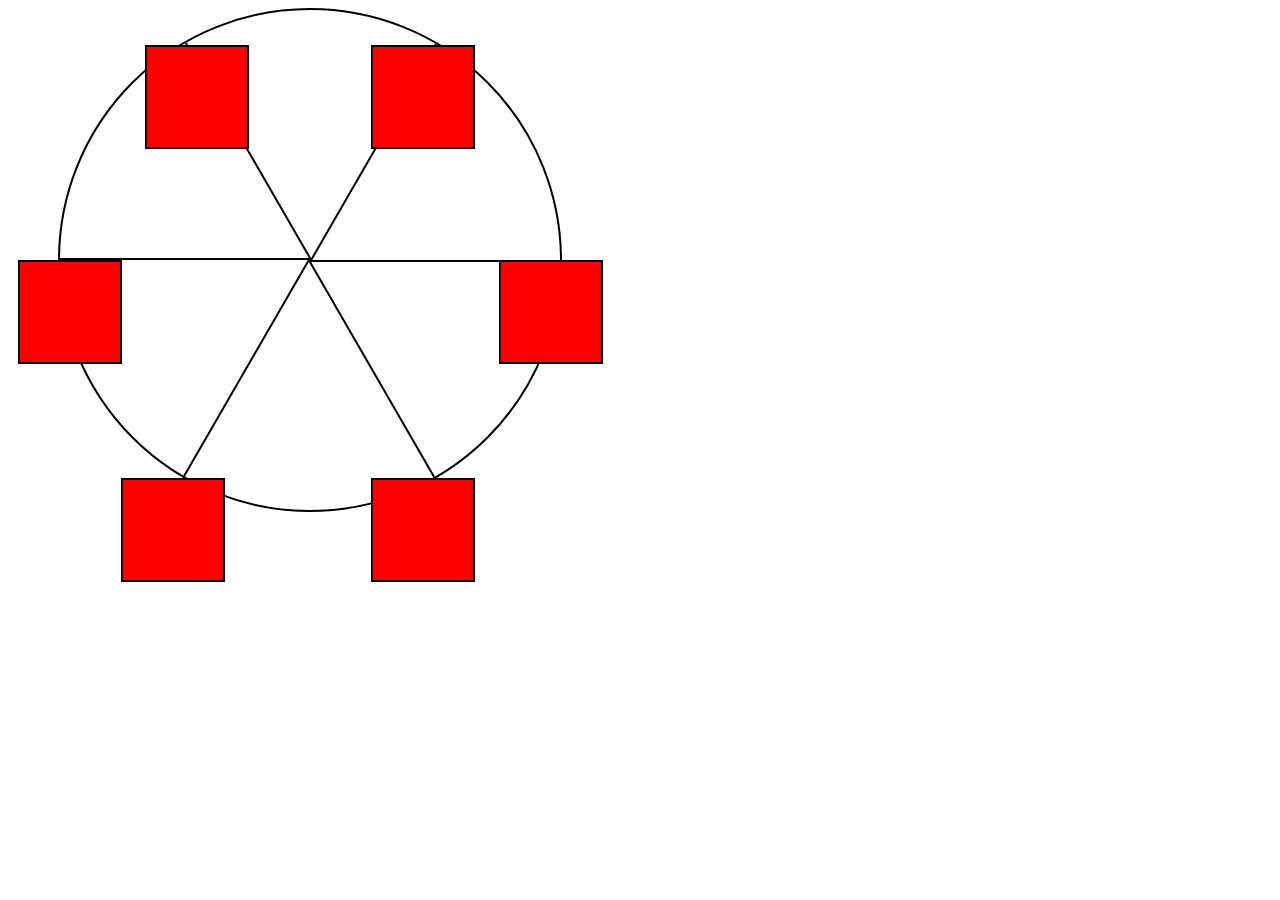
<file: Ferris Wheel/index.html>
<!DOCTYPE html>
<html lang="en">
<head>
    <meta charset="UTF-8">
    <meta http-equiv="X-UA-Compatible" content="IE=edge">
    <meta name="viewport" content="width=device-width, initial-scale=1.0">
    <link href="styles.css" rel="stylesheet" type="text/css" />
    <title>Ferris Wheel</title>
</head>
<body>
    <div class="wheel">
        <span class="line"></span>
        <span class="line"></span>
        <span class="line"></span>
        <span class="line"></span>
        <span class="line"></span>
        <span class="line"></span>
  
        <div class="cabin"></div>
        <div class="cabin"></div>
        <div class="cabin"></div>
        <div class="cabin"></div>
        <div class="cabin"></div>
        <div class="cabin"></div>
    </div>
</body>
</html>
</file>
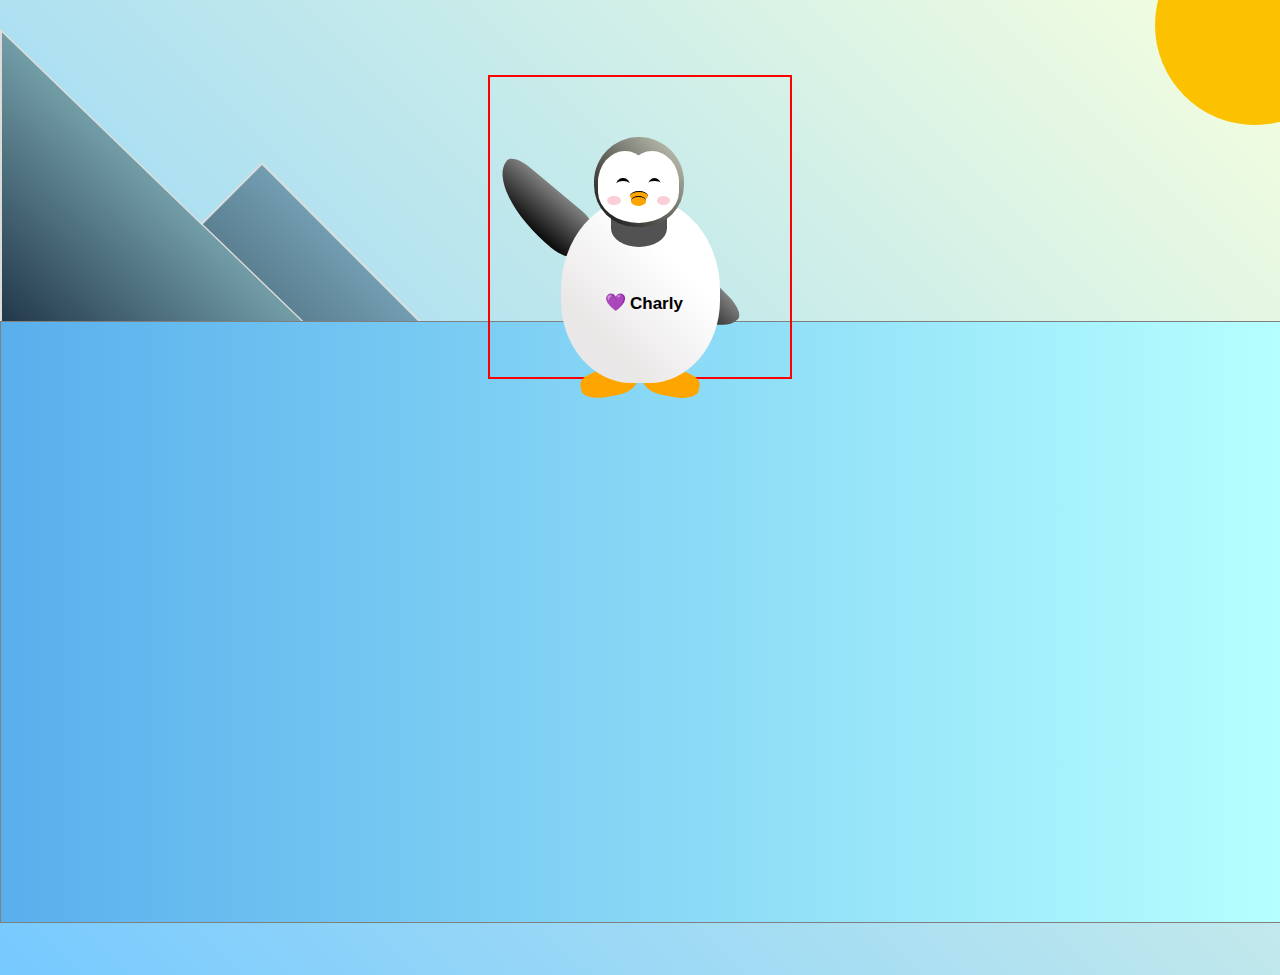
<file: Penguin CSS/index.html>
<!DOCTYPE html>
<html lang="en">
<head>
    <meta charset="UTF-8">
    <meta http-equiv="X-UA-Compatible" content="IE=edge">
    <meta name="viewport" content="width=device-width, initial-scale=1.0">
    <title>A Penguin</title>

    <link href="style.css" rel="stylesheet" type="text/css" />
</head>

<body>
    <div class="left-mountain"></div>
    <div class="back-mountain"></div>
    <div class="sun"></div>
    <div class="penguin">
        <div class="penguin-head">
            <div class="face left"></div>
            <div class="face right"></div>
            <div class="chin"></div>
            <div class="eye left">
                <div class="eye-lid"></div>
            </div>
            <div class="eye right">
                <div class="eye-lid"></div>
            </div>
            <div class="blush left"></div>
            <div class="blush right"></div>
            <div class="beak top"></div>
            <div class="beak bottom"></div>
        </div>
        <div class="penguin-body">
            <div class="arm left"></div>
            <div class="arm right"></div>
            <div class="foot left"></div>
            <div class="foot right"></div>
        </div>
        <div class="shirt">
            <div>💜</div>
            <p>Charly</p>
        </div>
    </div>
    <div class="ground"></div> 
</body>
</html>
</file>
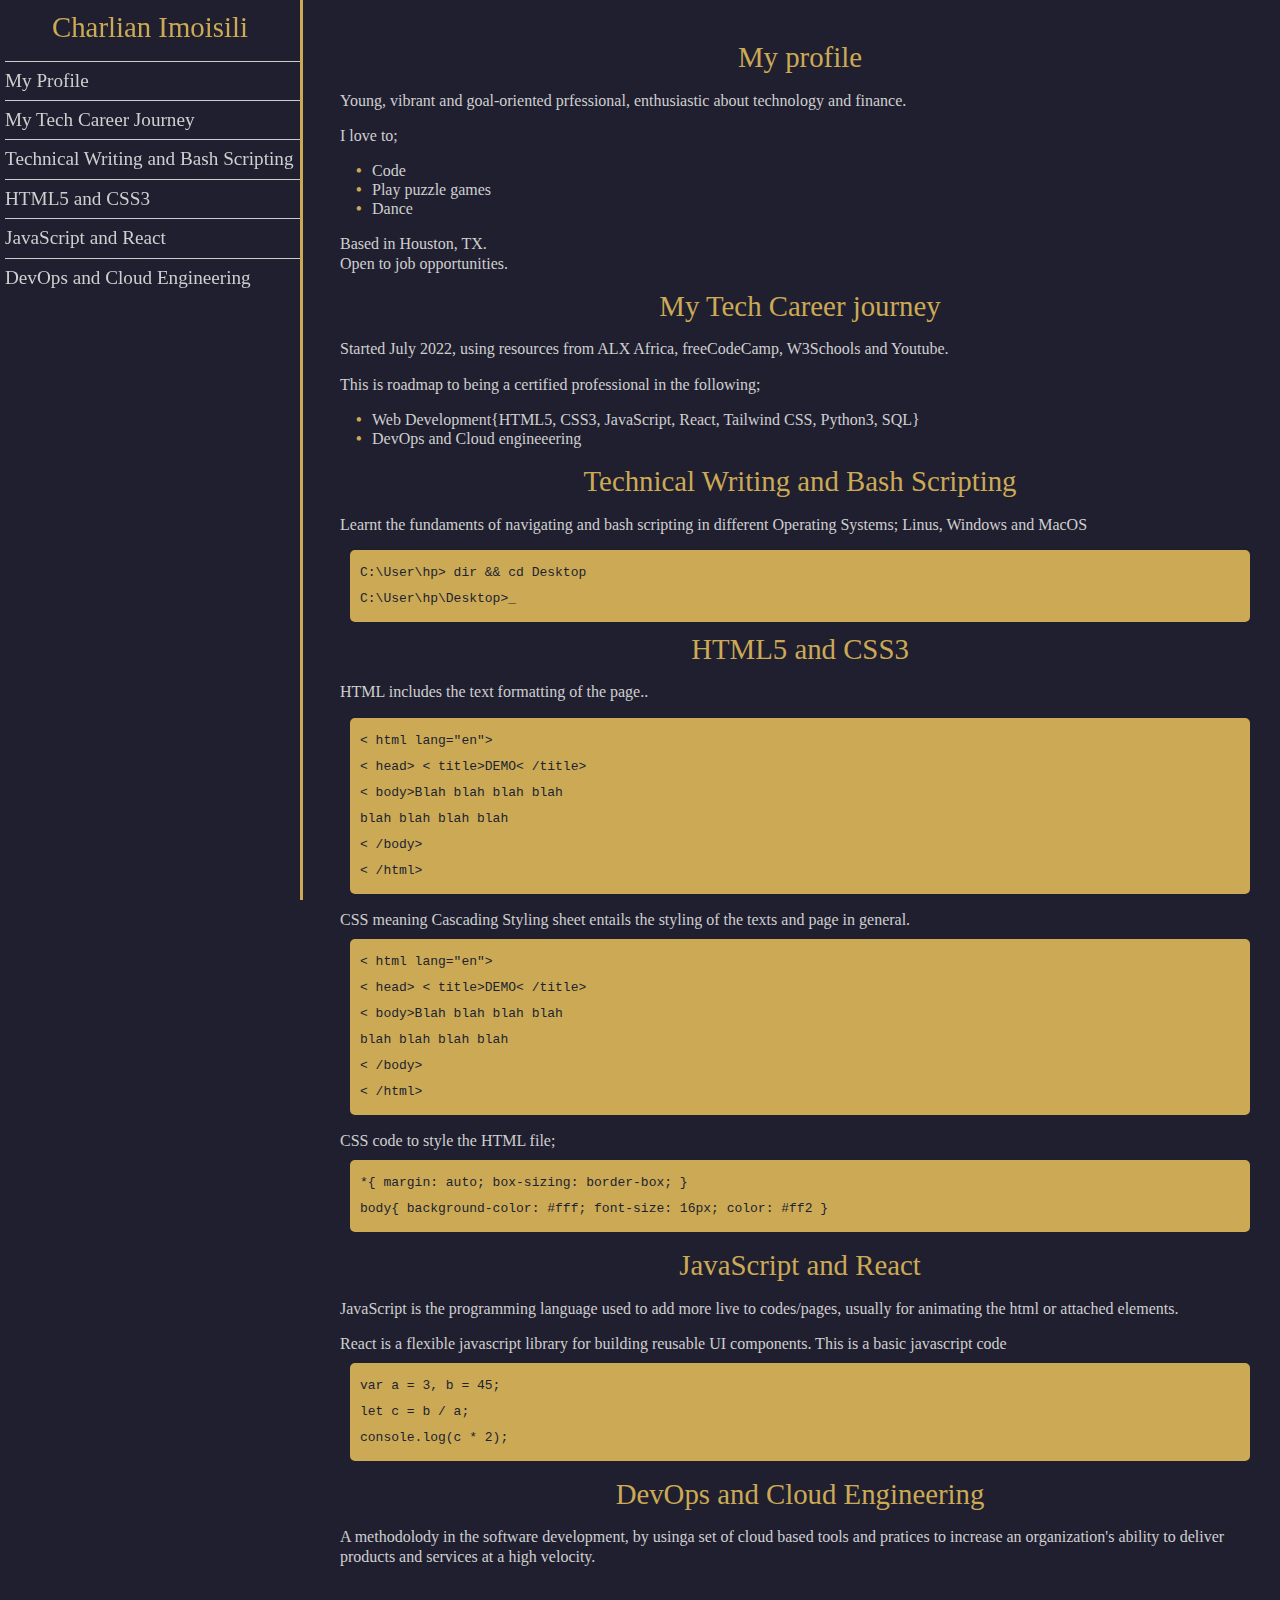
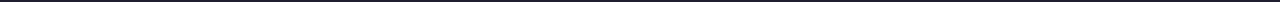
<file: Technical Document/index.html>
<!DOCTYPE html>
<html>
  <head>
    <title>Testing Mine</title>
    <meta charset="UTF-8">
    <link href="style.css" rel="stylesheet">
  </head>
  <body>
    <nav id="navbar">
      <header>Charlian Imoisili</header>
      <ul>
        <li>
          <a class="nav-link" href="#My_Profile">My Profile</a>
          </li>
      <li>
        <a class="nav-link" href="#My_Tech_Career_Journey">My Tech Career Journey</a>
        </li>
      <li>
        <a class="nav-link" href="#Technical_Writing_and_Bash_Scripting">Technical Writing and Bash Scripting</a>
        </li>
      <li><a class="nav-link" href="#HTML5_and_CSS3">HTML5 and CSS3</a>
      </li>
      <li><a class="nav-link" href="#Javascript_and_React">JavaScript and React</a>
      </li>
      <li>
        <a class="nav-link" href="#DevOps_and_Cloud_Engineering">DevOps and Cloud Engineering</a>
        </li>
      </ul>
    </nav>

    <main id="main-doc">
      <section class="main-section" id="My_Profile">
        <header>My profile</header>
        <p class="section_text">Young, vibrant and goal-oriented prfessional, enthusiastic about technology and finance.</p>
        <p class="section_text">I love to;
          <li>Code</li>
          <li>Play puzzle games</li>
          <li>Dance</li>
        </p>
        <p class="section_text">Based in Houston, TX.<br>Open to job opportunities.</p>
      </section>
      <section class="main-section" id="My_Tech_Career_Journey">
        <header>My Tech Career journey</header>
        <p class="section_text">Started July 2022, using resources from ALX Africa, freeCodeCamp, W3Schools and Youtube.</p>
        <p class="section_text">This is roadmap to being a certified professional in the following;
        <li>Web Development{HTML5, CSS3, JavaScript, React, Tailwind CSS, Python3, SQL}</li>
        <li>DevOps and Cloud engineeering</li></p>
      </section>
      <section class="main-section" id="Technical_Writing_and_Bash_Scripting">
        <header>Technical Writing and Bash Scripting</header>
        <p class="section_text">Learnt the fundaments of navigating and bash scripting in different Operating Systems; Linus, Windows and MacOS</p>
        <code>
          C:\User\hp> dir && cd Desktop <br>
          C:\User\hp\Desktop>_
        </code>
      </section>
      <section class="main-section" id="HTML5_and_CSS3">
        <header>HTML5 and CSS3</header>
        <p class="section_text">HTML includes the text formatting of the page..</p>
        <code>
          < html lang="en"><br>
          < head> < title>DEMO< /title><br>< body>Blah blah blah blah<br>
          blah blah blah blah<br>< /body><br>< /html>
        </code>
        <p class="section_text">CSS meaning Cascading Styling sheet entails the styling of the texts and page in general.<br>
        <code>< html lang="en"><br>
          < head> < title>DEMO< /title><br>< body>Blah blah blah blah<br>
          blah blah blah blah<br>< /body><br>< /html></code></p>
          <p>CSS code to style the HTML file;<br>
        <code>
          *{
            margin: auto;
            box-sizing: border-box;
          }<br>
          body{
            background-color: #fff;
            font-size: 16px;
            color: #ff2
          }
        </code>
      </section>
      <section class="main-section" id="Javascript_and_React">
        <header>JavaScript and React</header>
        <p class="section_text">JavaScript is the programming language used to add more live to codes/pages, usually for animating the html or attached elements.</p>
        <p class="section_text">React is a flexible javascript library for building reusable UI components. This is a basic javascript code<br>
        <code>var a = 3, b = 45;<br>
        let c = b / a; <br>
        console.log(c * 2);
        </code></p>
        </section>
      <section class="main-section" id="DevOps_and_Cloud_Engineering">
        <header>DevOps and Cloud Engineering</header>
        <p class="section_text">A methodolody in the software development, by usinga set of cloud based tools and pratices to increase an organization's ability to deliver products and services at a high velocity.  </p>
      </section>
    </main>
  </body>
</html>
</file>
<file: Ferris Wheel/styles.css>
.wheel {
    border: 2px solid black;
    border-radius: 50%;
    margin-left: 50px;
    position: absolute;
    height: 55vw;
    width: 55vw;
    max-width: 500px;
    max-height: 500px;
    animation-name: wheel;
    animation-duration: 10s;
    animation-iteration-count: infinite;
    animation-timing-function: linear;
}
  
.line {
    background-color: black;
    width: 50%;
    height: 2px;
    position: absolute;
    top: 50%;
    left: 50%;
    transform-origin: 0% 0%;
}
  
.line:nth-of-type(2) {
    transform: rotate(60deg);
}
.line:nth-of-type(3) {
    transform: rotate(120deg);
}
.line:nth-of-type(4) {
    transform: rotate(180deg);
  }
.line:nth-of-type(5) {
    transform: rotate(240deg);
}
.line:nth-of-type(6) {
    transform: rotate(300deg);
}
.cabin {
    background-color: red;
    width: 20%;
    height: 20%;
    position: absolute;
    border: 2px solid;
    transform-origin: 50% 0%;
    animation: cabins 10s ease-in-out infinite;
}
  
.cabin:nth-of-type(1) {
    right: -8.5%;
    top: 50%;
  }
.cabin:nth-of-type(2) {
    right: 17%;
    top: 93.5%;
}
.cabin:nth-of-type(3) {
    right: 67%;
    top: 93.5%;
}
.cabin:nth-of-type(4) {
    left: -8.5%;
    top: 50%;
}
.cabin:nth-of-type(5) {
    left: 17%;
    top: 7%;
}
.cabin:nth-of-type(6) {
    right: 17%;
    top: 7%;
}
@keyframes wheel {
    0% {
        transform: rotate(0deg);
    }
    100% {
        transform: rotate(360deg);
    }
}
@keyframes cabins {
    0% {
        transform: rotate(0deg);
    }
    25% {
        background-color: purple;
    }
    50% {
        background-color: blue;
    }
    75% {
        background-color: green;
    }
    100% {
        transform: rotate(-360deg);
    }
}
</file>
<file: Penguin CSS/style.css>
:root{
    --penguin-face: white;
    --penguin-feet: orange;
    --penguin-skin: rgb(010, 009, 010);
}

body{
    margin: 0;
    padding: 0;
    background: linear-gradient(45deg, rgb(118, 201, 255), rgb(247, 255, 222));
    height: 100vh;
    width: 100%;
    overflow: hidden;
}
.left-mountain {
    width: 300px;
    height: 300px;
    background: linear-gradient(rgb(114, 157, 167), rgb(31, 52, 70));
    position: absolute;
    border: 2px solid gainsboro;
    transform: skew(0deg, 44deg);
    z-index: 3;
    margin-top: 100px;
}
.back-mountain {
    height: 300px;
    width: 300px;
    position: absolute;
    z-index: 1;
    border: 2px solid gainsboro;
    transform: rotate(45deg);
    left: 110px;
    top: 225px;
    background: linear-gradient(rgb(114, 157, 177), rgb(31, 52, 65));
}
.sun {
    width: 200px;
    height: 200px;
    background-color: rgb(252, 193, 0);
    border-radius: 50%;
    position: absolute;
    top: -75px;
    right: -75px;
}
.penguin {
    width: 300px;
    height: 300px;
    margin: auto;
    margin-top: 75px;
    border: 2px solid red;
    z-index: 4;
    position: relative;
}
.penguin * {
    position: absolute;
    transition: 1s ease-in-out 0ms;
}
.penguin:active{
    transform: scale(1.5);
    cursor: not-allowed;
}
.penguin-head{
    width: 30%;
    height: 30%;
    background: linear-gradient(45deg, var(--penguin-skin), rgb(205, 209, 192));
    border-radius: 70% 70% 65% 65%;
    top: 20%;
    left: 34.5%;
    z-index: 1;
}
.face {
    width: 60%;
    height: 70%;
    background-color: var(--penguin-face);
    border-radius: 70% 70% 60% 60%;
    top: 15%;
}
.face.left{
    left: 5%;
}
.face.right{
    right: 5%;
}
.chin{
    width: 90%;
    height: 70%;
    background-color: var(--penguin-face);
    top: 25%;
    left: 5%;
    border-radius: 70% 70% 100% 100%;
}
.eye {
    width: 15%;
    height: 17%;
    background-color: black;
    top: 45%;
    border-radius: 50%;
}
.eye.left {
    left: 25%;
}
.eye.right {
    right: 25%;
}
.eye-lid {
    width: 150%;
    height: 100%;
    background-color: var(--penguin-face);
    top: 25%;
    left: -23%;
    border-radius: 50%;;
}
.blush{
    width: 15%;
    height: 10%;
    background-color: rgb(252, 207, 214);
    top: 65%;
    border-radius: 50%;
}
.blush.left{
    left: 15%;
}
.blush.right{
    right: 15%;
}
.beak {
    height: 10%;
    background-color: var(--penguin-feet);
    border-radius: 50%;
    border-top: 1px solid black;
}
.beak.top{
    width: 20%;
    top: 60%;
    left: 40%;
}
.beak.bottom {
    width: 16%;
    top: 65%;
    left: 42%;
}
.penguin-body {
    width: 53%;
    height: 62%;
    background: linear-gradient(45deg, rgb(231, 231, 231) 0%, rgb(234, 231, 231) 25%, white 67%);
    border-radius: 90% 90% 80% 80%;
    top: 40%;
    left: 23.5%;
}
.penguin-body::before{
    content: "";
    position: absolute;
    width: 35%;
    height: 20%;
    background-color: var(--penguin-skin);
    top: 7%;
    left: 32%;
    border-radius: 0% 0% 100% 100%;
    opacity: 70%;
}
.arm {
    background: linear-gradient(90deg, var(--penguin-skin), grey);
    width: 30%;
    height: 60%;
    border-radius: 30% 30% 30% 120%;
    z-index: -1;
}
.arm.left {
    top: 35%;
    left: 5%;
    transform-origin: top left;
    transform: rotate(130deg) scaleX(-1);
    animation: wave 3s infinite linear; 
}
.arm.right {
    right: 5%;
    top: 20%;
    transform: rotate(-45deg);
}
.foot{
    width: 17%;
    height: 30%;
    background-color: var(--penguin-feet);
    top: 85%;
    border-radius: 40%;
    z-index: -1;
}
.foot.left{
    left: 22%;
    transform: rotate(80deg);
}
.foot.right{
    right: 22%;
    transform: rotate(-80deg);
}
.shirt {
    font-size: 17px;
    font-family: Helvetica, sans-serif;
    font-weight: bold;
    top: 200px;
    left: 100px;
}
.shirt div{
    font-weight: normal;
    top: 15px;
    left: 15px;
}
.shirt p{
    left: 40px
}
.ground{
    width: 100vw;
    height: 400px;
    background: linear-gradient(90deg, rgb(88, 175, 236), rgb(182, 255, 255));
    z-index: 3;
    position: absolute;
    margin-top: -58px;
    border: 1px solid grey;
    height: calc(100vh - 300px);
}
@keyframes wave {
    10% {
        transform: rotate(110deg) scaleX(-1);
    }
    20% {
        transform: rotate(130deg) scaleX(-1);
    }
    30% {
        transform: rotate(110deg) scaleX(-1)
    }
    40% {
        transform: rotate(130deg) scaleX(-1)
    }
}
</file>
<file: Technical Document/style.css>
body{
    background-color: #201f30;
    color: #cfcfcf;
    min-width: 300px;
    line-height: 1.2;
    margin: 10px;
  }
  #navbar{
    position: fixed;
    min-width: 290px;
    top: 0;    
    left: 0px;
    width: 300px;
    height: 100%;
    border-right: solid 3px;
    border-color: #ca5;
  }
  header{
    color: #ca5;
    margin: 10px;
    text-align: center;
    font-size: 1.8em;
  }
  #navbar ul{
    height: 88%; 
    padding: 0;
    overflow-y: auto;
    overflow-x: hidden;
    list-style: none;
    line-height: 2;
  }
  ul{
      display: block;
      list-style-type: disc;
      margin-block-start: 1em;
      margin-block-end: 1em;
      margin-inline-start: 5px;
      margin-inline-end: 0px;
      padding-inline-start: 40px;
  }
  #navbar li{
    color: #ccc;
    border-top: 1px solid;
    list-style: none;
    position: relative;
    width: 100%;
  }
  a{
    color:#cfcfcf;
    text-decoration: none;
    font-size: 1.2rem
  }
  #main-doc{
    position: absolute;
    margin-left: 310px;
    padding: 20px;
    margin-bottom: 100px;
  }
  section{
    display: block;
  }
  h3{
    color: #ca5;
    font-size: 1.3rem;
  }
  li{
    text-align: -webkit-match-parent;
    list-style: none;
  }
  #My_Profile li::before, #My_Tech_Career_Journey li::before{
    content: "\2022"; /*Add content: \2022 is the CSS Code/unicode for a bullet */
    color: #ca5; /* Change the color */
    font-weight: bold; /* If you want it to be bold */
    display: inline-block; /* Needed to add space between the bullet and the text */
    width: 1em; /* Also needed for space (tweak if needed) */
    margin-left: 1em;
  }
  code{
    background-color: #ca5;
    color: #201f30;
    display: block;
    text-align: left;
    position: relative;
    word-break: normal;
    word-wrap: normal;
    line-height: 2;
    padding: 10px;
    margin: 10px;
    border-radius: 5px;
  }
  @media only screen and (max-width: 600px) {
    body {
      background-color: #201f30;
    }
  }
</file>
